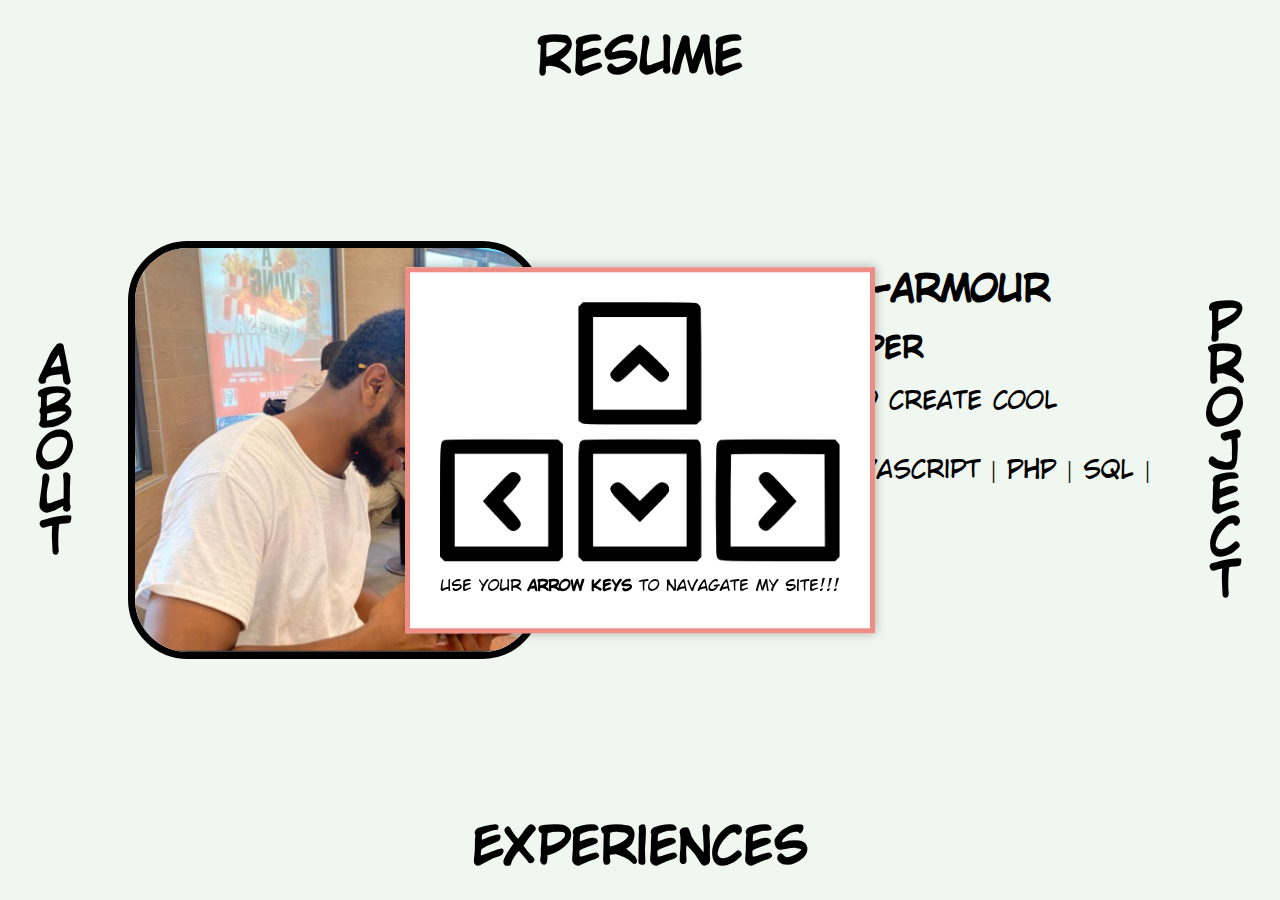
<file: index.html>
<!DOCTYPE html>
<html lang="en">
<head>
    <meta charset="UTF-8">
    <meta name="viewport" content="width=device-width, initial-scale=1.0">
    <link rel="stylesheet" href="style.css">
    <link href="https://fonts.googleapis.com/css2?family=Press+Start+2P&display=swap" rel="stylesheet">
    <title>Home</title>

    <style>
        /* Styles for the card */
@font-face {
    font-family: myFont;
    /* src: url(/fonts/TheWildBreathOfZelda-15Lv.ttf); */
    /* src: url(/fonts/Space\ Game.ttf); */
    /* src: url(/fonts/Triforce-y07d.ttf); */
    /* src:url(/fonts/04B_30__.TTF); */
    src: url(/fonts/CC\ Wild\ Words\ Roman.ttf);
} 

body{
    font-family: myFont;
    background-color: #f0f6f0;
    color: black;


}

#intro{
    width: 400px;
}


#instruction-card {
    display: none;
    position: fixed;
    top: 50%;
    left: 50%;
    transform: translate(-50%, -50%);
    padding: 20px;
    background-color: #fff;
    border: 1px solid #ccc;
    box-shadow: 0 0 10px rgba(0, 0, 0, 0.3);
    z-index: 9999;
    font-size: medium;

    border: 5px #ed8d84 solid;
}
    </style>

<script>
    // Function to show the instruction card
    function showCard() {
        document.getElementById('instruction-card').style.display = 'block';
    }

    // Function to hide the instruction card
    function hideCard() {
        document.getElementById('instruction-card').style.display = 'none';
    }

    var instructionsShown = localStorage.getItem('instructionsShown');


    // If not shown, display instructions and set the flag
    if (instructionsShown) {
        hideCard()
        
    }

    // Event listener for key press



</script>
</head>
<body onload="showCard()">
    <!-- Instruction Card -->
    <div id="instruction-card">
        <div style="margin: 10px;">
        <img id="intro" src="/images/arrow-key-icon.png" alt="">
        <p>Use your <strong>Arrow Keys</strong> to navagate my site!!!</p>
    </div>
    </div>
    



    <h1 id="resume-header">Resume</h1>


    <div id="body-outer-section">
        <h1 id="about-header">About</h1>

        <section id="body-inner-section">
            <img id="main-image" src="images/Mrcarlyon.png" alt="Picture of carlyon">

            <div id="main-textarea">
            <h2>Carlyon Jones-Armour</h2>
            <h3>  Full Stack developer</h3>
            <p>
                I live to program and create cool stuff.
            </p>
       
            <p>
                Java | HTML | CSS | JavaScript | PHP | SQL | React | Python | C 
                
            </p>


            <a href="https://www.linkedin.com/in/carlyon-jones-armour-3639801b5/"><img src="/images/linkedin.png" alt="linkedin"></a>
            <a href="https://github.com/TroubledDreamer"><img src="/images/github.png" alt="github"></a>
            <a href="https://www.instagram.com/carlyonjones/"><img src="/images/instagram.png" alt="instagram"></a>
             </div>

        </section>

        <h1 id="project-header">Project</h1>
    </div>

    <h1 id="event-header">Experiences</h1>

    <script src="index.js"></script>
</body>
</html>
</file>
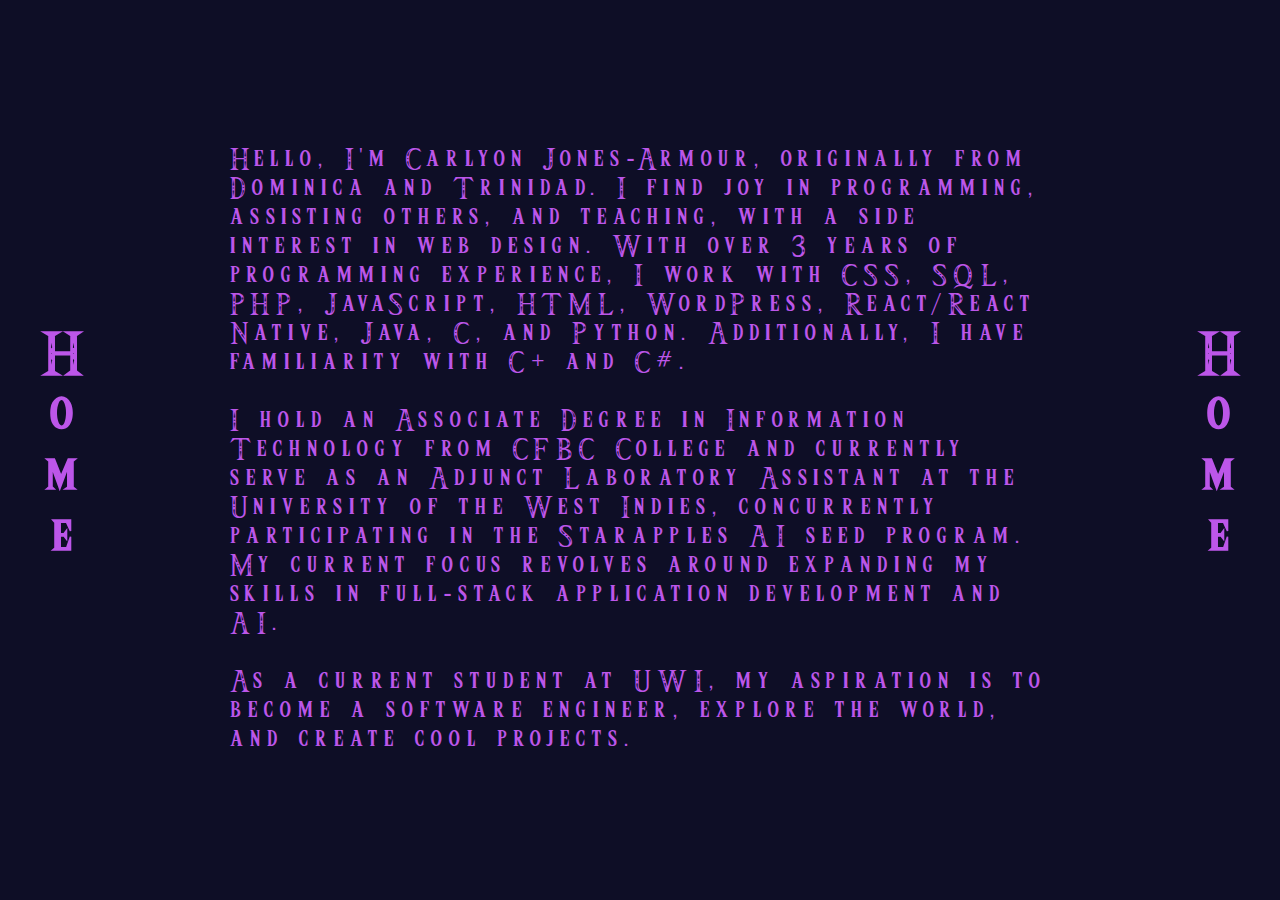
<file: about.html>
<!DOCTYPE html>
<html lang="en">
<head>
    <meta charset="UTF-8">
    <meta name="viewport" content="width=device-width, initial-scale=1.0">
    <link rel="stylesheet" href="about.css">
    <title>about</title>
</head>
<body>
    <h1>Home</h1>
    <section id="body-section">
    <p>
        Hello, I'm Carlyon Jones-Armour, originally from Dominica and Trinidad. I find joy in programming, assisting others, and teaching, with a side interest in web design. With over 3 years of programming experience, I work with CSS, SQL, PHP, JavaScript, HTML, WordPress, React/React Native, Java, C, and Python. Additionally, I have familiarity with C+ and C#.
        <br>
        <br>
        I hold an Associate Degree in Information Technology from CFBC College and currently serve as an Adjunct Laboratory Assistant at the University of the West Indies, concurrently participating in the Starapples AI seed program. My current focus revolves around expanding my skills in full-stack application development and AI.
        <br>
        <br>
        As a current student at UWI, my aspiration is to become a software engineer, explore the world, and create cool projects.
    </p>
    
    </section>
    <h1>Home</h1>

    <script src="about.js"></script>
</body>
</html>
</file>
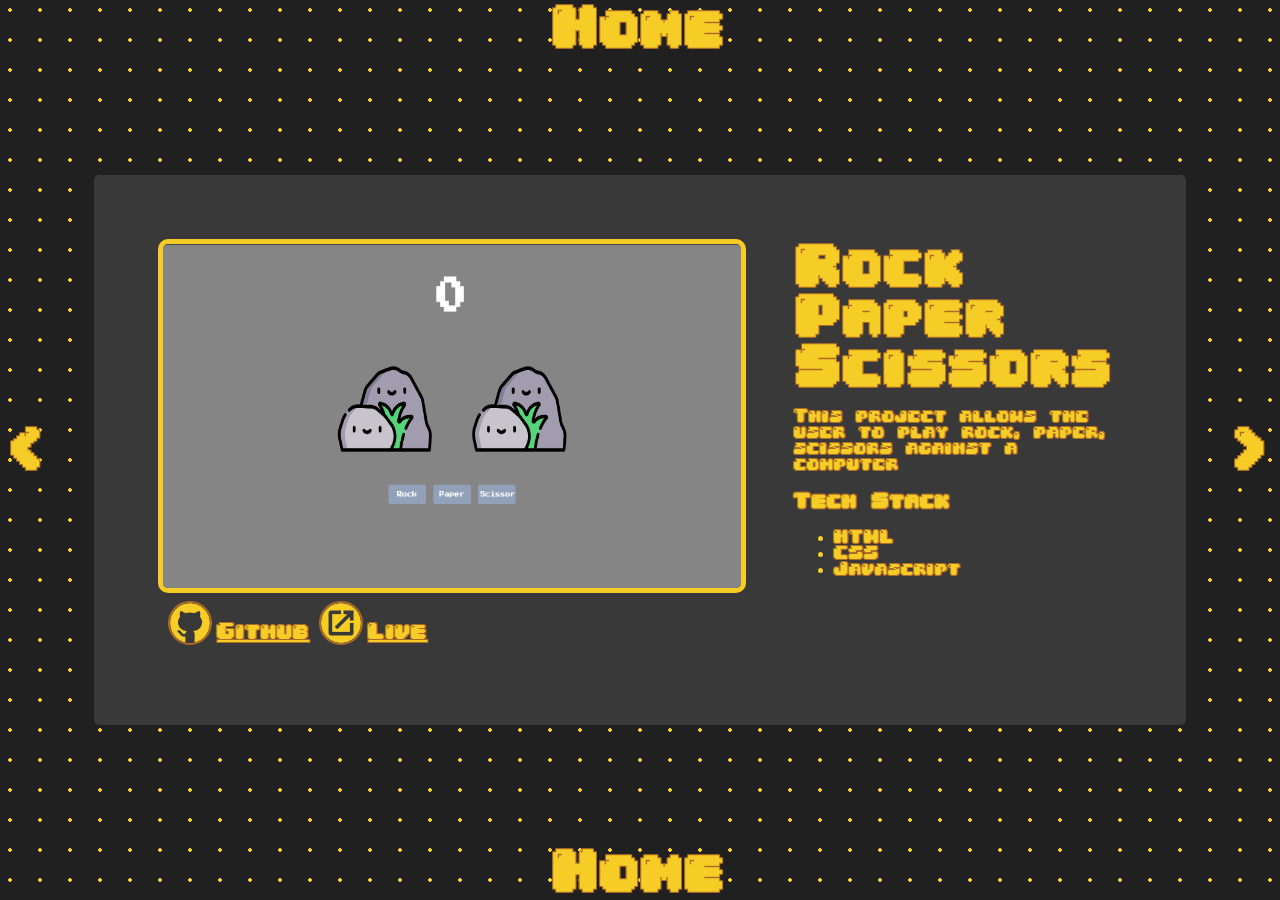
<file: project.html>
<!DOCTYPE html>
<html lang="en">
<head>
    <meta charset="UTF-8">
    <meta name="viewport" content="width=device-width, initial-scale=1.0">

    <link rel="stylesheet" href="nav.css">
    <link rel="stylesheet" href="project.css">
    <title>Project</title>
</head>
<body>

    <h1 id="resume-header">Home</h1>


    <div id="body-outer-section">
        <h1 id="about-header"><</h1>

               
            <div id="body">
            <section id="main-body">
            
                <img id="image" src="images/rock.png" alt="Rock, Paper, Siccors whebsite">
            
            <div id="inner-content">
                <h1 id="h1">
                    Rock Paper Scissors
                </h1>
                <p id="p">
                    This project allows the user to play rock, paper, scissors against a computer
                </p>
                <h3>Tech Stack</h3>
                <ul id="tech">
                    <li >HTML</li>
                    <li >CSS</li>
                    <li >Javascript</li>
                </ul>
        
        
            </div>
            </section>
            
        
            <section id="link-body">
                <a id="git" href="https://github.com/TroubledDreamer/RockPaperScissors"><img id="git-img-icons" src="images/github.png" alt="Github icon"> <p>Github</p></a>
             
                    
                <a id="live" href="https://64c553fef44549115969a915--profound-blancmange-f0fa93.netlify.app/"><img  id="live-img-icons" src="images/open-icon.png" alt="Open icon"><p>Live</p></a>
             
            </section>
            </div>


        <h1 id="project-header">></h1>
    </div>

    <h1 id="event-header">Home</h1>








    <script src="project.js"></script>


    
</body>
</html>
</file>
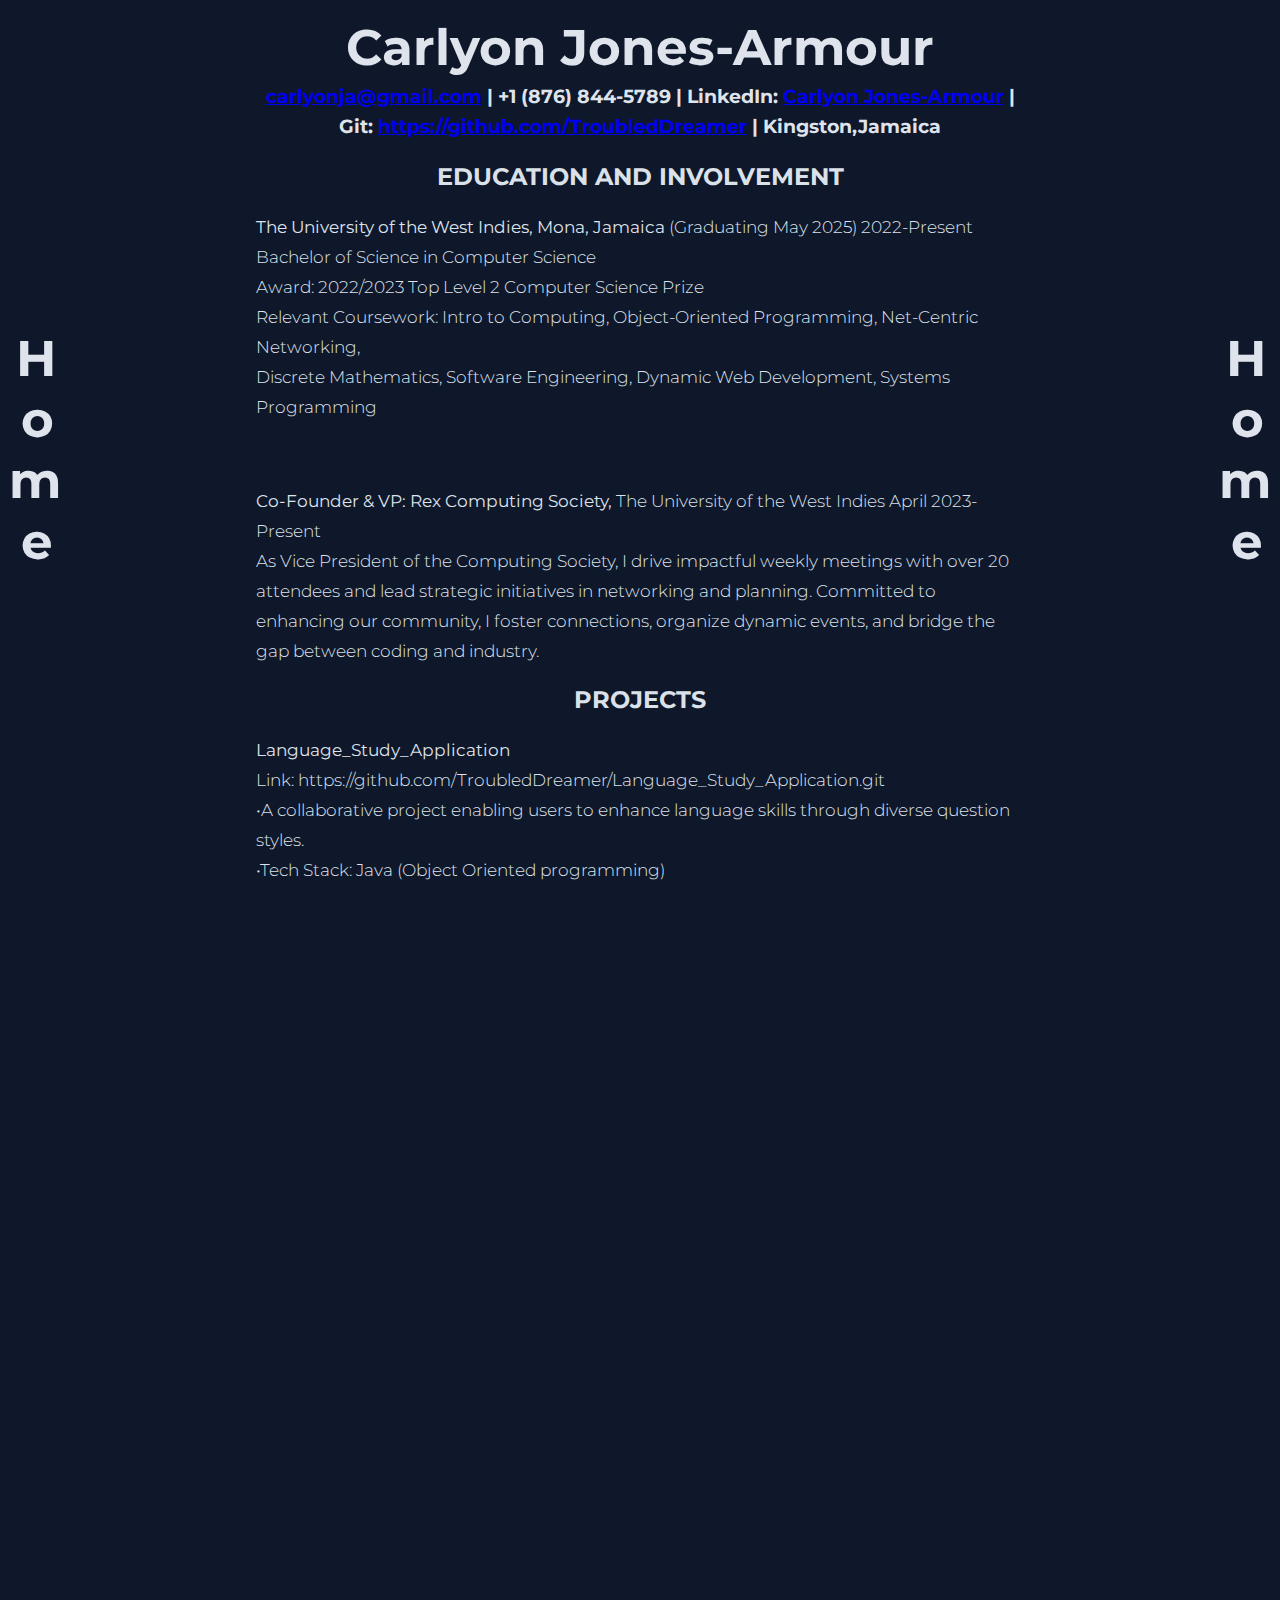
<file: resume.html>
<!DOCTYPE html>
<html lang="en">
<head>
    <meta charset="UTF-8">
    <meta name="viewport" content="width=device-width, initial-scale=1.0">
   
    <link rel="stylesheet" href="nav.css"> <link rel="stylesheet" href="resume.css">
    <link rel="preconnect" href="https://fonts.googleapis.com">
    <link rel="preconnect" href="https://fonts.gstatic.com" crossorigin>
    <link href="https://fonts.googleapis.com/css2?family=Montserrat:wght@500;700&display=swap" rel="stylesheet">
    <title>Resume</title>
</head>
<body>

    <div id="body-outer-section">
        <h1 id="about-header"  style="margin-left: 20px;">Home</h1>

            <section id="body-section">
    <h1 class="middlers">Carlyon Jones-Armour</h1>

    <div>
        
        <h3 class="middlers"><a href="carlyonja@gmail.com">carlyonja@gmail.com</a> | +1 (876) 844-5789 | LinkedIn:
        <a href="https://jm.linkedin.com/in/carlyon-jones-armour-3639801b5">Carlyon Jones-Armour</a>
        | Git: <a href="https://github.com/TroubledDreamer">https://github.com/TroubledDreamer</a>
        | Kingston,Jamaica
        </h3>


    </div>

    <h2 class="middlers">EDUCATION AND INVOLVEMENT</h2>

    <p>
        <Strong>The University of the West Indies, Mona, Jamaica</Strong> (Graduating May 2025)                        2022-Present<br>
        Bachelor of Science in Computer Science<br>
        Award: 2022/2023 Top Level 2 Computer Science Prize<br>
        Relevant Coursework: Intro to Computing, Object-Oriented Programming, Net-Centric Networking, <br>Discrete Mathematics, Software Engineering, Dynamic Web Development, Systems Programming<br>
    </p>
    <br>
    <p>
        <strong>Co-Founder & VP: Rex Computing Society,</strong> The University of  the West Indies        April 2023-Present<br>
        As Vice President of the Computing Society, I drive impactful weekly meetings with over 20 attendees 
        and lead strategic initiatives in networking and planning. Committed to enhancing our community, I foster 
        connections, organize dynamic events, and bridge the gap between coding and industry.
    </p>

    <h2 class="middlers">PROJECTS</h2>

    <p>
        <strong>Language_Study_Application</strong><br>                                                                                                                  
        Link: https://github.com/TroubledDreamer/Language_Study_Application.git<br>
        •A collaborative project enabling users to enhance language skills through diverse question styles.<br>
        •Tech Stack: Java (Object Oriented programming)<br>
    </p>

    <p>
        <strong>CountryFinder</strong><br>                                                                                                                             
        Link: https://github.com/TroubledDreamer/CountryFinder<br>
        •Using databases, server-side code, and client-side code this project is able to retrieve data on any country.<br>
        •Tech Stack: HTML, CSS, Javascript (client-side), PHP (server-side), MySQL.<br>
    </p>

    <h2 class="middlers">Work Wxperience</h2>

    <p>
        <strong>Adjunct Laboratory Assistant - The University of the West Indies </strong>                 September 2023 - Present<br>                                                                                                                  
        • Supervised, evaluated, and supported over 35 computing students weekly in Python and Java Hackerranks, assignments, and coding projects.<br>
        • Resolved technical issues for 100+ students, ensuring smooth functionality of personal systems.<br>
        • Utilized a tech stack that includes Python and Java (Object Oriented programming).<br>

    </p>

    <p>
        <strong>Code Camp Tutor  - Mona GeoInformatics Institute</strong>                                                                 July 2023<br>                                                                                                                             
        • Instructed and managed different groups of 10 children daily and increased teaching efficiency by 30%.<br>
        •Taught web development basics (HTML, JavaScript, and CSS) and AI image recognition.<br>
        •Extended educational initiatives to foster homes and women's centres across 8 Caribbean countries.<br>
    </p>

    <h2 class="middlers">
        SKILLS AND INTERESTS
    </h2>

    <p>
        <strong>Tech Stack:</strong> JavaScript, PHP, HTML, CSS, MySQL, React, React-Native, C, Python, C#.<br>
        <strong>Skills:</strong> Teaching, Leadership, Problem-Solving, Adaptability, Teamwork, Public Speaking, Creativity.<br>
        <strong>Languages:</strong> English (Native), Mandarin (Beginner), Spanish (Beginner).<br>
        <strong>Interests:</strong> Teaching Content Creation, Community Building, App dev, Game dev, and  AI.<br>
    </p>

            </section>   


        <h1 id="project-header" style="margin-right: 20px;">Home</h1>
    </div>
    





    <script src="resume.js"></script>


    
</body>
</html>
</file>
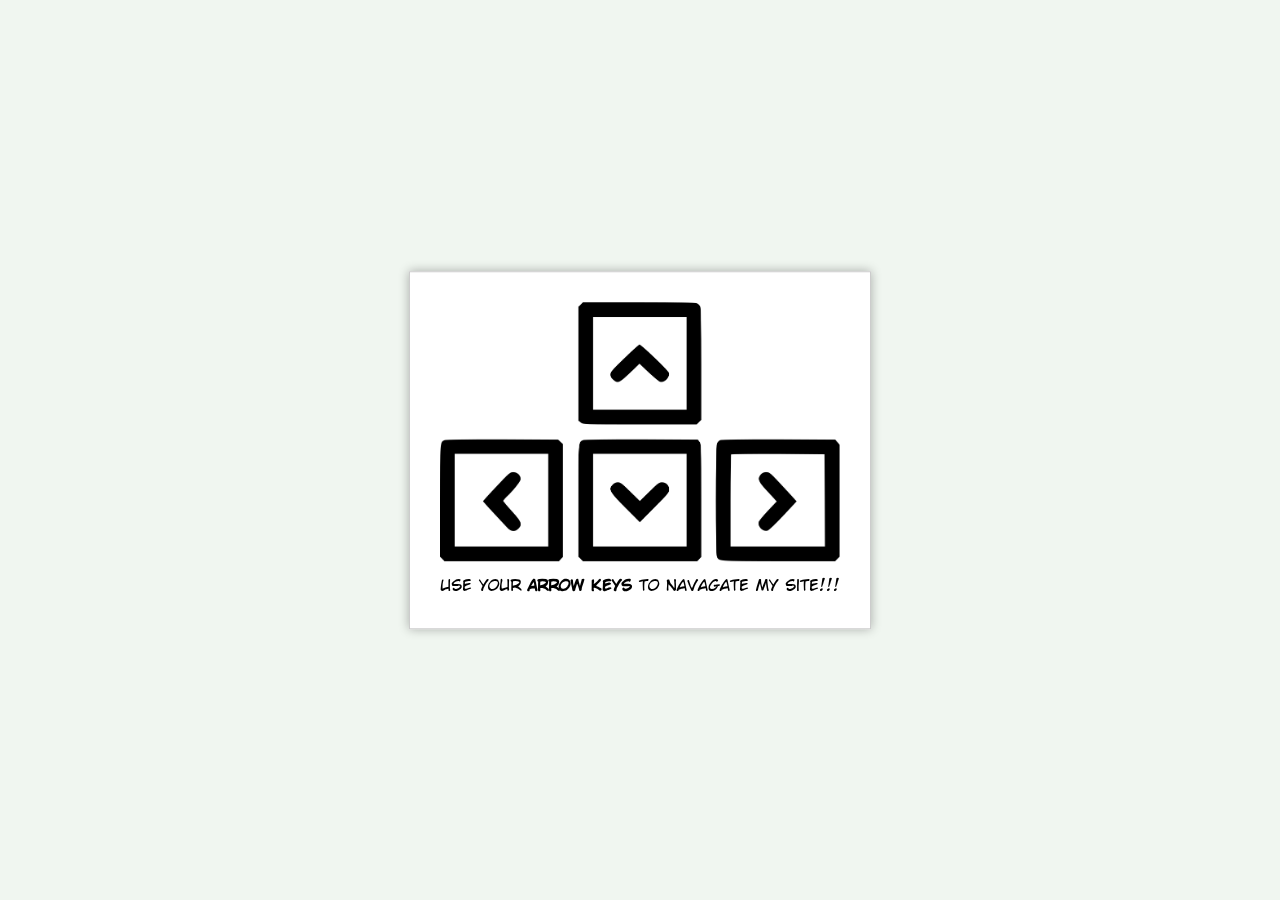
<file: tester.html>
<!-- <!DOCTYPE html>
<html lang="en">
<head>
    <meta charset="UTF-8">
    <meta name="viewport" content="width=device-width, initial-scale=1.0">
    <link rel="stylesheet" href="tester.css">
    <title>Floating Image Next to Mouse</title>
</head>
<body> -->


    <!-- <div class="loader">
        <div data-glitch="                Hello, I'm Carlyon Jones-Armour, originally from Dominica and Trinidad. I find joy in programming, assisting others, and teaching,
            with a side interest in web design. With over 3 years of programming experience, I work with CSS, SQL, PHP, JavaScript, HTML, WordPress, 
            React/React Native, Java, C, and Python. Additionally, I have familiarity with C+ and C#." class="glitch">
            <p>
            Hello, I'm Carlyon Jones-Armour, originally from Dominica and Trinidad. I find joy in programming, assisting others, and teaching,
            with a side interest in web design. With over 3 years of programming experience, I work with CSS, SQL, PHP, JavaScript, HTML, WordPress, 
            React/React Native, Java, C, and Python. Additionally, I have familiarity with C+ and C#.</p>
        </div>
     </div> -->
<!-- 
     <p>dcdcd</p>

    <script src="tester.js"></script>
</body>
</html> -->

<!DOCTYPE html>
<html lang="en">
<head>
    <meta charset="UTF-8">
    <meta name="viewport" content="width=device-width, initial-scale=1.0">
    <style>
        /* Styles for the card */
@font-face {
    font-family: myFont;
    /* src: url(/fonts/TheWildBreathOfZelda-15Lv.ttf); */
    /* src: url(/fonts/Space\ Game.ttf); */
    /* src: url(/fonts/Triforce-y07d.ttf); */
    /* src:url(/fonts/04B_30__.TTF); */
    src: url(/fonts/CC\ Wild\ Words\ Roman.ttf);
} 

body{
    font-family: myFont;
    background-color: #f0f6f0;
    color: black;


}

#intro{
    width: 400px;
}


#instruction-card {
    display: none;
    position: fixed;
    top: 50%;
    left: 50%;
    transform: translate(-50%, -50%);
    padding: 20px;
    background-color: #fff;
    border: 1px solid #ccc;
    box-shadow: 0 0 10px rgba(0, 0, 0, 0.3);
    z-index: 9999;
}
    </style>
    <script>
        // Function to show the instruction card
        function showCard() {
            document.getElementById('instruction-card').style.display = 'block';
        }

        // Function to hide the instruction card
        function hideCard() {
            document.getElementById('instruction-card').style.display = 'none';
        }

        // Event listener for key press
        document.addEventListener('keydown', function(event) {
            // You can customize the key that triggers the card hide
            hideCard();
        });


    </script>
</head>
<body onload="showCard()">
    <!-- Instruction Card -->
    <div id="instruction-card">
        <div style="margin: 10px;">
        <img id="intro" src="/images/arrow-key-icon.png" alt="">
        <p>Use your <strong>Arrow Keys</strong> to navagate my site!!!</p>
    </div>
    </div>

    <!-- Your page content goes here -->

</body>
</html>
</file>
<file: style.css>
#resume-header {
    text-align: center;
  }

#body-outer-section {
    display: flex;
    justify-content: space-between;
    align-items: center;
    
}

#main-image {
    width: 400px;
    border: 7px black solid;
    border-radius: 60px;

}

#body-inner-section{
    color: black;
    display: flex;
    width: 80%;
}

#event-header{
    text-align: center;
}

#project-header,
#about-header{

        writing-mode: vertical-rl; 
        text-orientation: upright; 
        /* transform: rotate(180deg); */

}

#main-textarea{
    width: 60%;
    margin-left: 20px;
}



body {
    display: flex;
    flex-direction: column;
    min-height: 100vh;
    font-family: 'Press Start 2P', cursive;
}

body, html {
    background-color: #222323
    ;
    ;
    color: black;

    margin: 0;
    padding: 0;
    height: 100%;
    overflow: hidden;
}

#body-outer-section {
    flex: 1;

}

a img {
    width: 40px;
    height: 40px;


}



/* #project-header {
    align-self: flex-end;
} */


@font-face {
    font-family: myFont;
    /* src: url(/fonts/TheWildBreathOfZelda-15Lv.ttf); */
    /* src: url(/fonts/Space\ Game.ttf); */
    /* src: url(/fonts/Triforce-y07d.ttf); */
    /* src:url(/fonts/04B_30__.TTF); */
    src: url(/fonts/CC\ Wild\ Words\ Roman.ttf);
} 

body{
    font-family: myFont;
    font-size: 25px;
    background-color: #f0f6f0;
    color: black;


}
</file>
<file: about.css>
@font-face {
    font-family: myFont;
    /* src: url(/fonts/TheWildBreathOfZelda-15Lv.ttf); */
    /* src: url(/fonts/Space\ Game.ttf); */
    src: url(/fonts/Triforce-y07d.ttf);
}


#body-section{
    width: 80%;
    margin: auto;
}

body, html {
    margin: 0;
    padding: 0;
    height: 100%;
    background-color: #0e0e26;
    color: #bc56e9;
    display: flex;
}

#body-section {
    display: flex;
    align-items: center;
    justify-content: center;
    height: 100vh;
}

p {
    max-width: 80%; 
    margin: 0 auto; 
}

h1 {
        display: flex;
        align-items: center;
        justify-content: center;

        writing-mode: vertical-rl; 
        text-orientation: upright; 
        /* transform: rotate(180deg); */

}

body{
    font-family: myFont;
    font-size: 25px;
    letter-spacing: 7px;
}
</file>
<file: nav.css>
#resume-header {
    text-align: center;
  }

#body-outer-section {
    flex: 1;
    height: 80%;

}
#body-outer-section {
    display: flex;
    justify-content: space-between;
    align-items: center;
    
}

#main-image {
    width: 400px;

}

#body-inner-section{
    color: #4656a5;
    display: flex;
    width: 80%;
}

#event-header{
    text-align: center;
}

#project-header,
#about-header{

    
        writing-mode: vertical-rl; 
        text-orientation: upright; 
        /* transform: rotate(180deg); */

}

#main-textarea{
    width: 60%;
    margin-left: 20px;
}



body {
    display: flex;
    flex-direction: column;
    min-height: 100vh;
}

body, html {
    margin: 0;
    padding: 0;
    height: 100%;
    overflow: hidden;
}





/* #project-header {
    align-self: flex-end;
} */

h1 {
    font-size: 50px;
    margin: 3px;
}
</file>
<file: project.css>
img{
    width: 60%;
    border-radius: 10px;
    border: 5px #f6cd26 solid;
    
}

a img {
    border: 2px #ac6b26
    solid;
    border-radius: 50%;
    margin-right: 5px;


}

#main-body {
    display: flex;
    margin: auto;

}

#link-body{
    display: flex;
}

#git-img-icons,#live-img-icons{
    width: 40px;
    height: 40px;
    color: black;

}

#live-img-icons{
    margin-left: 10px;
}

#link-body p{
    font-size: 20px;

}

#git{
    display: flex;
}

#live{
    display: flex;
}

body, html {
    margin: 0;
    padding: 0;
    height: 100%;
    display: flex;
    justify-content: center;
    align-items: center;
    height: 100vh;


}

body{
    background-color: #202020

    ;
    color: #f6cd26
    ;
    text-shadow: -1px 1px 0 #ac6b26
    , 
    1px 1px 0 #ac6b26
    , 
   1px -1px 0 #ac6b26
   , 
  -1px -1px 0 #ac6b26
  ; 
    background-image: radial-gradient(#f6cd26
    2px, transparent 0);
    background-size: 30px 30px;
    background-position: -5px -5px



  }

/* 
#inner-content{
    margin-left: px;
} */

#body{
    margin: 3%;
    padding: 5%;
    background-color: #393939

    ;
    border-radius: 5px;

}

#link-body{
    margin-top: 8px;
    margin-left: 10px;

}

#inner-content {
    margin-left: 5%;
}

h1 {
    font-size:50px;
    margin: 3px;
}

@font-face {
    font-family: myFont;
    /* src: url(/fonts/TheWildBreathOfZelda-15Lv.ttf); */
    /* src: url(/fonts/Space\ Game.ttf); */
    /* src: url(/fonts/Triforce-y07d.ttf); */
    src:url(/fonts/04B_30__.TTF);
    /* src: url(/fonts/VCR_OSD_MONO_1.001.ttf); */
} 

body{
    font-family: myFont;

}

a{
    color: #f6cd26;


}
</file>
<file: resume.css>
.middlers{
    text-align: center;
}

#body-section{
    width: 60%;
    margin: auto;
    margin-top: 30px;
   
}

p {
    font-size: 17px;

}

body {
    background-color: #0f172a;
    color: #dee3ec;
    overflow:auto;

    
}

h2 {
    color: #dbe1e9;
}



body{
    font-family: 'Montserrat', sans-serif;
    font-weight: 300;
    line-height: 30px;
}
</file>
<file: tester.css>
/* 
body{
    background-color: black;
}
.glitch {
    position: relative;
    font-size: 25px;
    font-weight: 700;
    line-height: 1.2;
    color: #fff;
    letter-spacing: 5px;
    z-index: 1;
    animation: shift 1s ease-in-out infinite alternate;
  }
  
  .glitch:before,
  .glitch:after {
    display: block;
    content: attr(data-glitch);
    position: absolute;
    top: 0;
    left: 0;
    opacity: 0.8;
  }
  
  .glitch:before {
    animation: glitch 0.4s cubic-bezier(0.25, 0.46, 0.45, 0.94) both infinite;
    color: #8b00ff;
    z-index: -1;
  }
  
  .glitch:after {
    animation: glitch 0.4s cubic-bezier(0.25, 0.46, 0.45, 0.94) reverse both infinite;
    color: #00e571;
    z-index: -2;
  }
  
  @keyframes glitch {
    0% {
      transform: translate(0);
    }
  
    20% {
      transform: translate(-3px, 3px);
    }
  
    40% {
      transform: translate(-3px, -3px);
    }
  
    60% {
      transform: translate(3px, 3px);
    }
  
    80% {
      transform: translate(3px, -3px);
    }
  
    to {
      transform: translate(0);
    }
  }
  
  @keyframes shift {
    0%, 40%, 44%, 58%, 61%, 65%, 69%, 73%, 100% {
      transform: skewX(0deg);
    }
  
    41% {
      transform: skewX(10deg);
    }
  
    42% {
      transform: skewX(-10deg);
    }
  
    59% {
      transform: skewX(40deg) skewY(10deg);
    }
  
    60% {
      transform: skewX(-40deg) skewY(-10deg);
    }
  
    63% {
      transform: skewX(10deg) skewY(-5deg);
    }
  
    70% {
      transform: skewX(-50deg) skewY(-20deg);
    }
  
    71% {
      transform: skewX(10deg) skewY(-10deg);
    }
  } */


  p { 
    color: yellowgreen; 
    font-size: 50px; 
    text-shadow: -1px 1px 0 #000, 
                  1px 1px 0 #000, 
                 1px -1px 0 #000, 
                -1px -1px 0 #000; 
}
</file>
